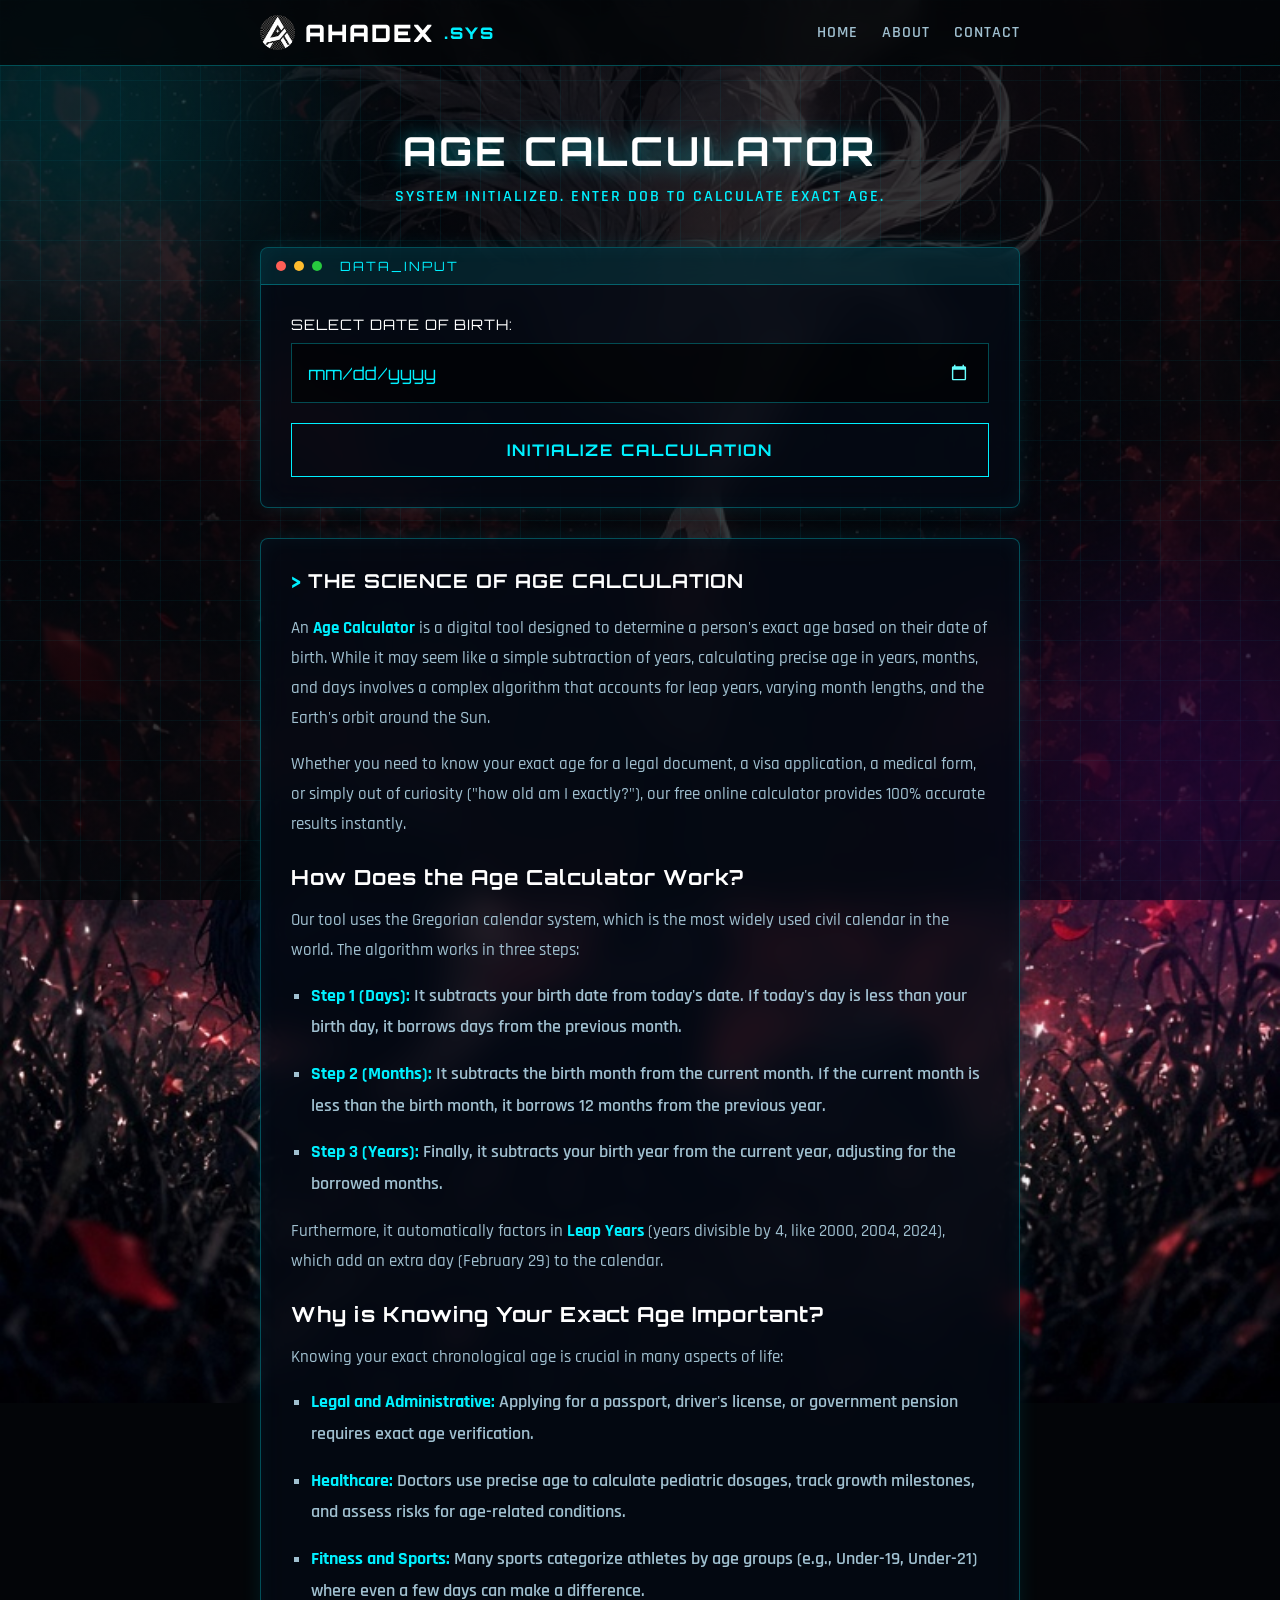
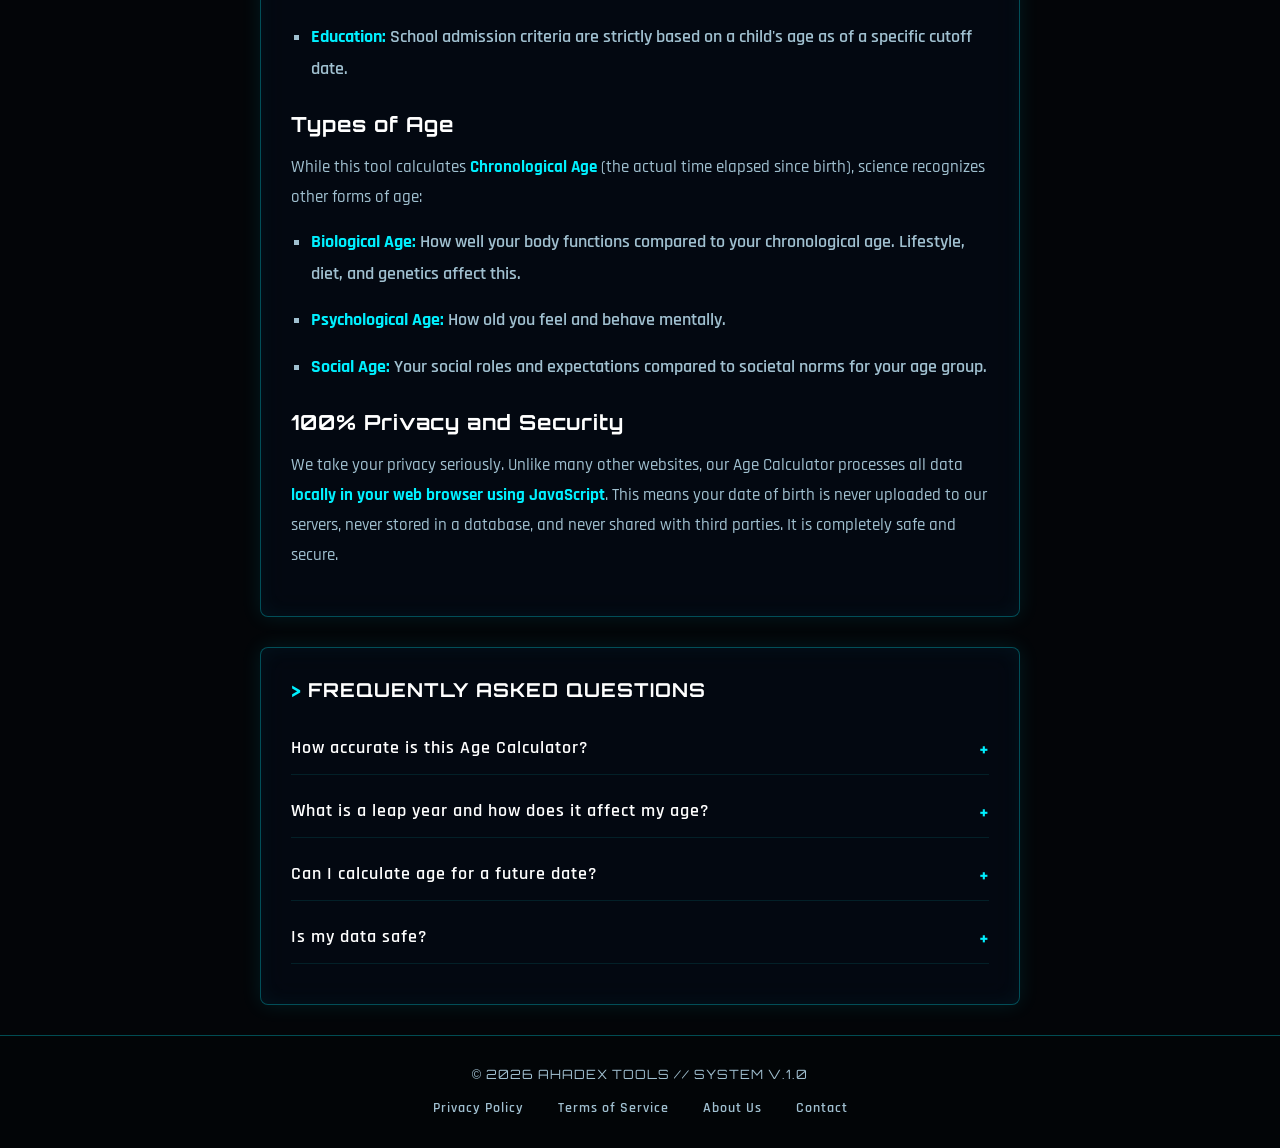
<file: index.html>
<!DOCTYPE html>
<html lang="en">
<head>
    <meta charset="UTF-8">
    <meta name="viewport" content="width=device-width, initial-scale=1.0">
    <title>Free Age Calculator - Calculate Exact Age in Years, Months, Days</title>
    <meta name="description" content="Use our free online Age Calculator to find your exact age in years, months, and days. Learn how age is calculated, leap year rules, and chronological age.">
    <meta name="keywords" content="age calculator, how old am i, date of birth calculator, exact age calculator, chronological age">
    <link rel="canonical" href="https://yourdomain.com/">
    
    <!-- Open Graph for Social Media -->
    <meta property="og:title" content="Free Age Calculator - Find Your Exact Age">
    <meta property="og:description" content="Calculate your exact age in years, months, and days instantly.">
    <meta property="og:type" content="website">
    
    <link rel="stylesheet" href="style.css">
    <link href="https://fonts.googleapis.com/css2?family=Orbitron:wght@400;700;900&family=Rajdhani:wght@400;600;700&display=swap" rel="stylesheet">
    
    <!-- Advanced Schema Markup for Google -->
    <script type="application/ld+json">
    {
      "@context": "https://schema.org",
      "@type": "WebApplication",
      "name": "Age Calculator",
      "url": "https://yourdomain.com/",
      "description": "Calculate your exact age in years, months, and days.",
      "applicationCategory": "UtilityApplication",
      "operatingSystem": "All",
      "author": { "@type": "Organization", "name": "AHADEX TOOLS" },
      "offers": { "@type": "Offer", "price": "0", "priceCurrency": "USD" }
    }
    </script>
    <script type="application/ld+json">
    {
      "@context": "https://schema.org",
      "@type": "FAQPage",
      "mainEntity": [{
        "@type": "Question",
        "name": "How is age calculated?",
        "acceptedAnswer": { "@type": "Answer", "text": "Age is calculated by finding the difference between your date of birth and the current date, factoring in the varying number of days in months and leap years." }
      }, {
        "@type": "Question",
        "name": "Is my data safe?",
        "acceptedAnswer": { "@type": "Answer", "text": "Yes, all calculations happen locally in your browser. We do not store or transmit your personal data." }
      }]
    }
    </script>
</head>
<body>
    <div class="cyber-grid"></div>
    <div class="glow-orb top-left"></div>
    <div class="glow-orb bottom-right"></div>

    <header>
        <div class="container header-content">
            <a href="/" class="logo">
                <img src="hridoyvi.png" alt="AHADEX Logo" class="logo-img" onerror="this.style.display='none'">
                AHADEX<span>.SYS</span>
            </a>
            <nav>
                <a href="/">HOME</a>
                <a href="about.html">ABOUT</a>
                <a href="contact.html">CONTACT</a>
            </nav>
        </div>
    </header>

    <main class="container">
        <section class="hero">
            <h1 class="glitch-text" data-text="AGE CALCULATOR">AGE CALCULATOR</h1>
            <p class="subtitle">SYSTEM INITIALIZED. ENTER DOB TO CALCULATE EXACT AGE.</p>
        </section>

        <!-- Main Tool Card -->
        <section class="holo-card tool-container">
            <div class="card-header">
                <span class="dot red"></span>
                <span class="dot yellow"></span>
                <span class="dot green"></span>
                <span class="card-title">DATA_INPUT</span>
            </div>
            <div class="card-body">
                <label for="dob">SELECT DATE OF BIRTH:</label>
                <input type="date" id="dob" class="cyber-input">
                <button id="calc-btn" class="cyber-btn">INITIALIZE CALCULATION</button>

                <div id="result" class="hidden">
                    <div class="result-header">// ANALYSIS COMPLETE</div>
                    <div class="result-grid">
                        <div class="stat-box">
                            <span id="years" class="stat-number">0</span>
                            <p class="stat-label">YEARS</p>
                        </div>
                        <div class="stat-box">
                            <span id="months" class="stat-number">0</span>
                            <p class="stat-label">MONTHS</p>
                        </div>
                        <div class="stat-box">
                            <span id="days" class="stat-number">0</span>
                            <p class="stat-label">DAYS</p>
                        </div>
                    </div>
                </div>
            </div>
        </section>

        <!-- Extensive SEO Content for AdSense Approval -->
        <section class="holo-card content-section article-content">
            <h2><span class="text-cyan">></span> THE SCIENCE OF AGE CALCULATION</h2>
            <p>An <strong>Age Calculator</strong> is a digital tool designed to determine a person's exact age based on their date of birth. While it may seem like a simple subtraction of years, calculating precise age in years, months, and days involves a complex algorithm that accounts for leap years, varying month lengths, and the Earth's orbit around the Sun.</p>
            
            <p>Whether you need to know your exact age for a legal document, a visa application, a medical form, or simply out of curiosity ("how old am I exactly?"), our free online calculator provides 100% accurate results instantly.</p>

            <h3>How Does the Age Calculator Work?</h3>
            <p>Our tool uses the Gregorian calendar system, which is the most widely used civil calendar in the world. The algorithm works in three steps:</p>
            <ul>
                <li><strong>Step 1 (Days):</strong> It subtracts your birth date from today's date. If today's day is less than your birth day, it borrows days from the previous month.</li>
                <li><strong>Step 2 (Months):</strong> It subtracts the birth month from the current month. If the current month is less than the birth month, it borrows 12 months from the previous year.</li>
                <li><strong>Step 3 (Years):</strong> Finally, it subtracts your birth year from the current year, adjusting for the borrowed months.</li>
            </ul>
            <p>Furthermore, it automatically factors in <strong>Leap Years</strong> (years divisible by 4, like 2000, 2004, 2024), which add an extra day (February 29) to the calendar.</p>

            <h3>Why is Knowing Your Exact Age Important?</h3>
            <p>Knowing your exact chronological age is crucial in many aspects of life:</p>
            <ul>
                <li><strong>Legal and Administrative:</strong> Applying for a passport, driver's license, or government pension requires exact age verification.</li>
                <li><strong>Healthcare:</strong> Doctors use precise age to calculate pediatric dosages, track growth milestones, and assess risks for age-related conditions.</li>
                <li><strong>Fitness and Sports:</strong> Many sports categorize athletes by age groups (e.g., Under-19, Under-21) where even a few days can make a difference.</li>
                <li><strong>Education:</strong> School admission criteria are strictly based on a child's age as of a specific cutoff date.</li>
            </ul>

            <h3>Types of Age</h3>
            <p>While this tool calculates <strong>Chronological Age</strong> (the actual time elapsed since birth), science recognizes other forms of age:</p>
            <ul>
                <li><strong>Biological Age:</strong> How well your body functions compared to your chronological age. Lifestyle, diet, and genetics affect this.</li>
                <li><strong>Psychological Age:</strong> How old you feel and behave mentally.</li>
                <li><strong>Social Age:</strong> Your social roles and expectations compared to societal norms for your age group.</li>
            </ul>

            <h3>100% Privacy and Security</h3>
            <p>We take your privacy seriously. Unlike many other websites, our Age Calculator processes all data <strong>locally in your web browser using JavaScript</strong>. This means your date of birth is never uploaded to our servers, never stored in a database, and never shared with third parties. It is completely safe and secure.</p>
        </section>

        <!-- FAQ Section -->
        <section class="holo-card content-section">
            <h2><span class="text-cyan">></span> FREQUENTLY ASKED QUESTIONS</h2>
            <div class="faq-item">
                <button class="faq-question">How accurate is this Age Calculator? <span>+</span></button>
                <div class="faq-answer"><p>Our calculator is 100% accurate. It uses the official Gregorian calendar system and factors in leap years and the exact number of days in every month.</p></div>
            </div>
            <div class="faq-item">
                <button class="faq-question">What is a leap year and how does it affect my age? <span>+</span></button>
                <div class="faq-answer"><p>A leap year occurs every four years and has 366 days (with February 29). Our algorithm automatically detects if you were born in a leap year or if a leap year has passed during your lifetime, ensuring precise day calculations.</p></div>
            </div>
            <div class="faq-item">
                <button class="faq-question">Can I calculate age for a future date? <span>+</span></button>
                <div class="faq-answer"><p>Currently, the tool calculates age up to the present day. If you input a future date, it will not compute a valid age.</p></div>
            </div>
            <div class="faq-item">
                <button class="faq-question">Is my data safe? <span>+</span></button>
                <div class="faq-answer"><p>Absolutely. All calculations are done client-side in your browser. No data is sent to our servers.</p></div>
            </div>
        </section>
    </main>

    <footer>
        <div class="container">
            <p>© <span id="year"></span> AHADEX TOOLS // SYSTEM V.1.0</p>
            <div class="footer-links">
                <a href="privacy.html">Privacy Policy</a>
                <a href="terms.html">Terms of Service</a>
                <a href="about.html">About Us</a>
                <a href="contact.html">Contact</a>
            </div>
        </div>
    </footer>
    <script src="script.js"></script>
</body>
</html>
</file>
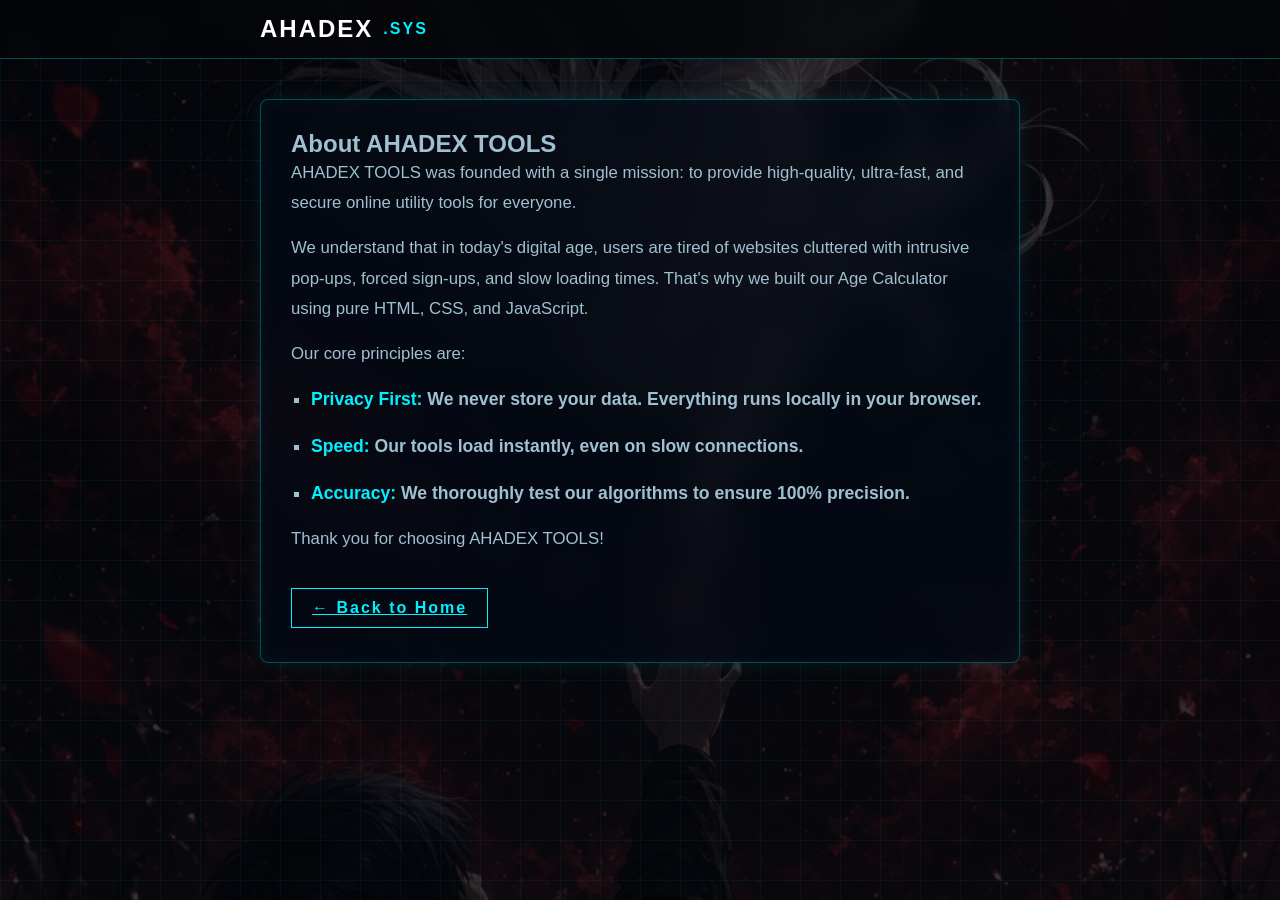
<file: about.html>
<!DOCTYPE html>
<html lang="en">
<head><meta charset="UTF-8"><title>About Us</title><link rel="stylesheet" href="style.css"></head>
<body>
    <div class="cyber-grid"></div>
    <header><div class="container header-content"><a href="/" class="logo">AHADEX<span>.SYS</span></a></div></header>
    <main class="container">
        <section class="holo-card content-section article-content" style="margin-top: 40px;">
            <h1>About AHADEX TOOLS</h1>
            <p>AHADEX TOOLS was founded with a single mission: to provide high-quality, ultra-fast, and secure online utility tools for everyone.</p>
            <p>We understand that in today's digital age, users are tired of websites cluttered with intrusive pop-ups, forced sign-ups, and slow loading times. That's why we built our Age Calculator using pure HTML, CSS, and JavaScript.</p>
            <p>Our core principles are:</p>
            <ul>
                <li><strong>Privacy First:</strong> We never store your data. Everything runs locally in your browser.</li>
                <li><strong>Speed:</strong> Our tools load instantly, even on slow connections.</li>
                <li><strong>Accuracy:</strong> We thoroughly test our algorithms to ensure 100% precision.</li>
            </ul>
            <p>Thank you for choosing AHADEX TOOLS!</p>
            <br>
            <a href="/" class="cyber-btn" style="display:inline-block; width:auto; padding: 10px 20px;">← Back to Home</a>
        </section>
    </main>
</body>
</html>
</file>
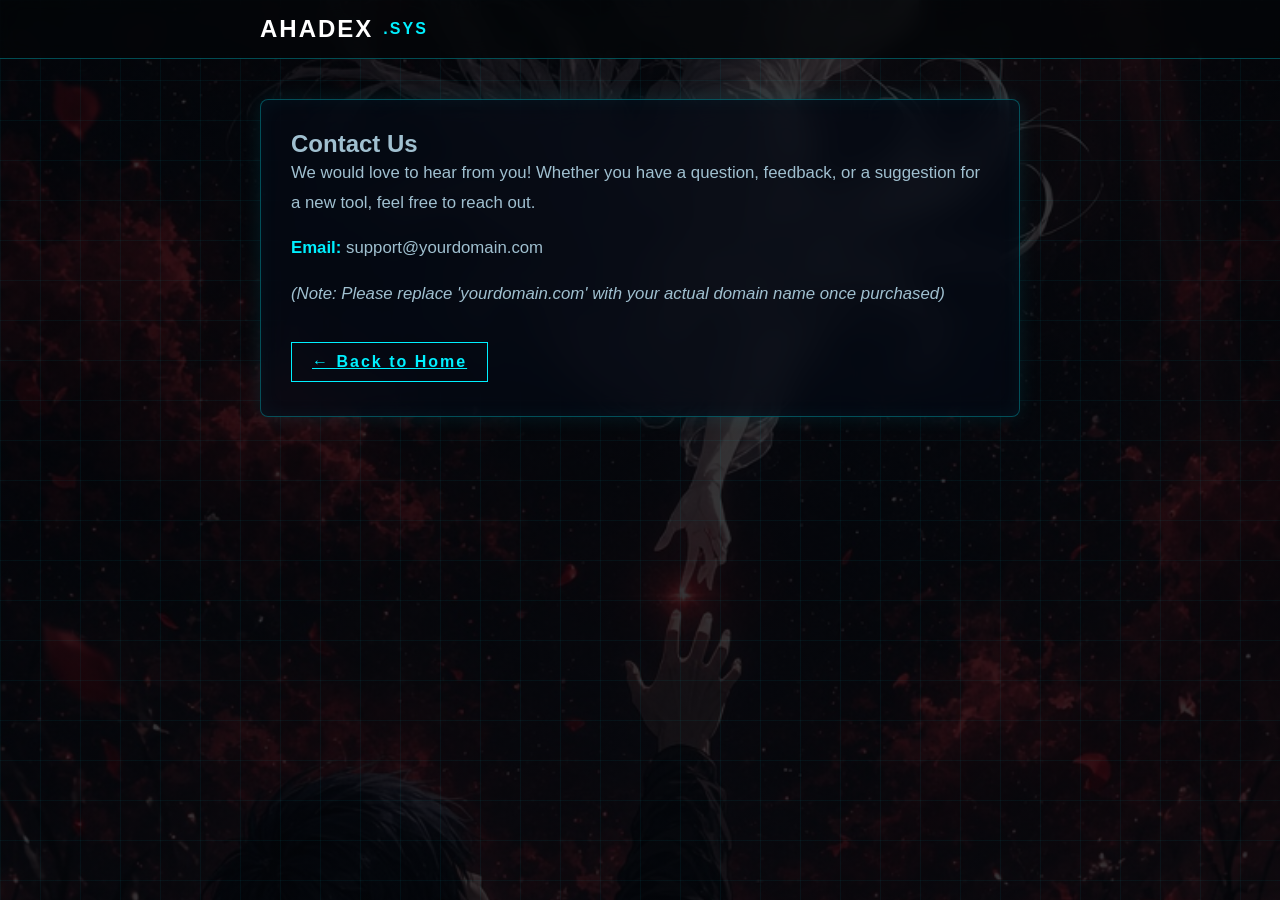
<file: contact.html>
<!DOCTYPE html>
<html lang="en">
<head><meta charset="UTF-8"><title>Contact Us</title><link rel="stylesheet" href="style.css"></head>
<body>
    <div class="cyber-grid"></div>
    <header><div class="container header-content"><a href="/" class="logo">AHADEX<span>.SYS</span></a></div></header>
    <main class="container">
        <section class="holo-card content-section article-content" style="margin-top: 40px;">
            <h1>Contact Us</h1>
            <p>We would love to hear from you! Whether you have a question, feedback, or a suggestion for a new tool, feel free to reach out.</p>
            <p><strong>Email:</strong> support@yourdomain.com</p>
            <p><em>(Note: Please replace 'yourdomain.com' with your actual domain name once purchased)</em></p>
            <br>
            <a href="/" class="cyber-btn" style="display:inline-block; width:auto; padding: 10px 20px;">← Back to Home</a>
        </section>
    </main>
</body>
</html>
</file>
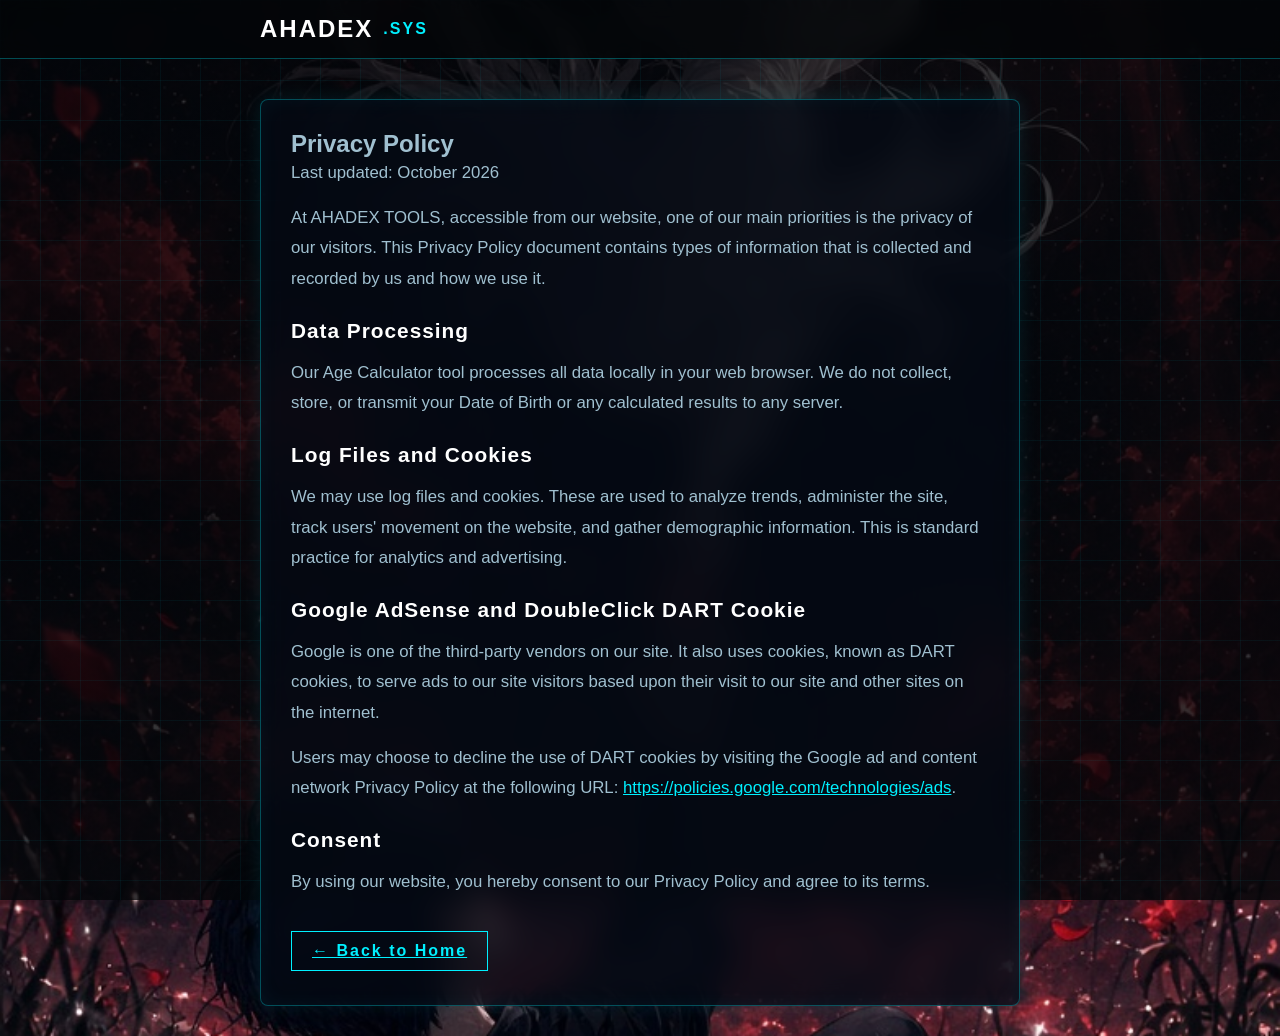
<file: privacy.html>
<!DOCTYPE html>
<html lang="en">
<head>
    <meta charset="UTF-8">
    <meta name="viewport" content="width=device-width, initial-scale=1.0">
    <title>Privacy Policy - AHADEX TOOLS</title>
    <link rel="stylesheet" href="style.css">
</head>
<body>
    <div class="cyber-grid"></div>
    <header><div class="container header-content"><a href="/" class="logo">AHADEX<span>.SYS</span></a></div></header>
    <main class="container">
        <section class="holo-card content-section article-content" style="margin-top: 40px;">
            <h1>Privacy Policy</h1>
            <p>Last updated: October 2026</p>
            <p>At AHADEX TOOLS, accessible from our website, one of our main priorities is the privacy of our visitors. This Privacy Policy document contains types of information that is collected and recorded by us and how we use it.</p>
            
            <h3>Data Processing</h3>
            <p>Our Age Calculator tool processes all data locally in your web browser. We do not collect, store, or transmit your Date of Birth or any calculated results to any server.</p>

            <h3>Log Files and Cookies</h3>
            <p>We may use log files and cookies. These are used to analyze trends, administer the site, track users' movement on the website, and gather demographic information. This is standard practice for analytics and advertising.</p>

            <h3>Google AdSense and DoubleClick DART Cookie</h3>
            <p>Google is one of the third-party vendors on our site. It also uses cookies, known as DART cookies, to serve ads to our site visitors based upon their visit to our site and other sites on the internet.</p>
            <p>Users may choose to decline the use of DART cookies by visiting the Google ad and content network Privacy Policy at the following URL: <a href="https://policies.google.com/technologies/ads" target="_blank" style="color: var(--cyan);">https://policies.google.com/technologies/ads</a>.</p>
            
            <h3>Consent</h3>
            <p>By using our website, you hereby consent to our Privacy Policy and agree to its terms.</p>
            <br>
            <a href="/" class="cyber-btn" style="display:inline-block; width:auto; padding: 10px 20px;">← Back to Home</a>
        </section>
    </main>
</body>
</html>
</file>
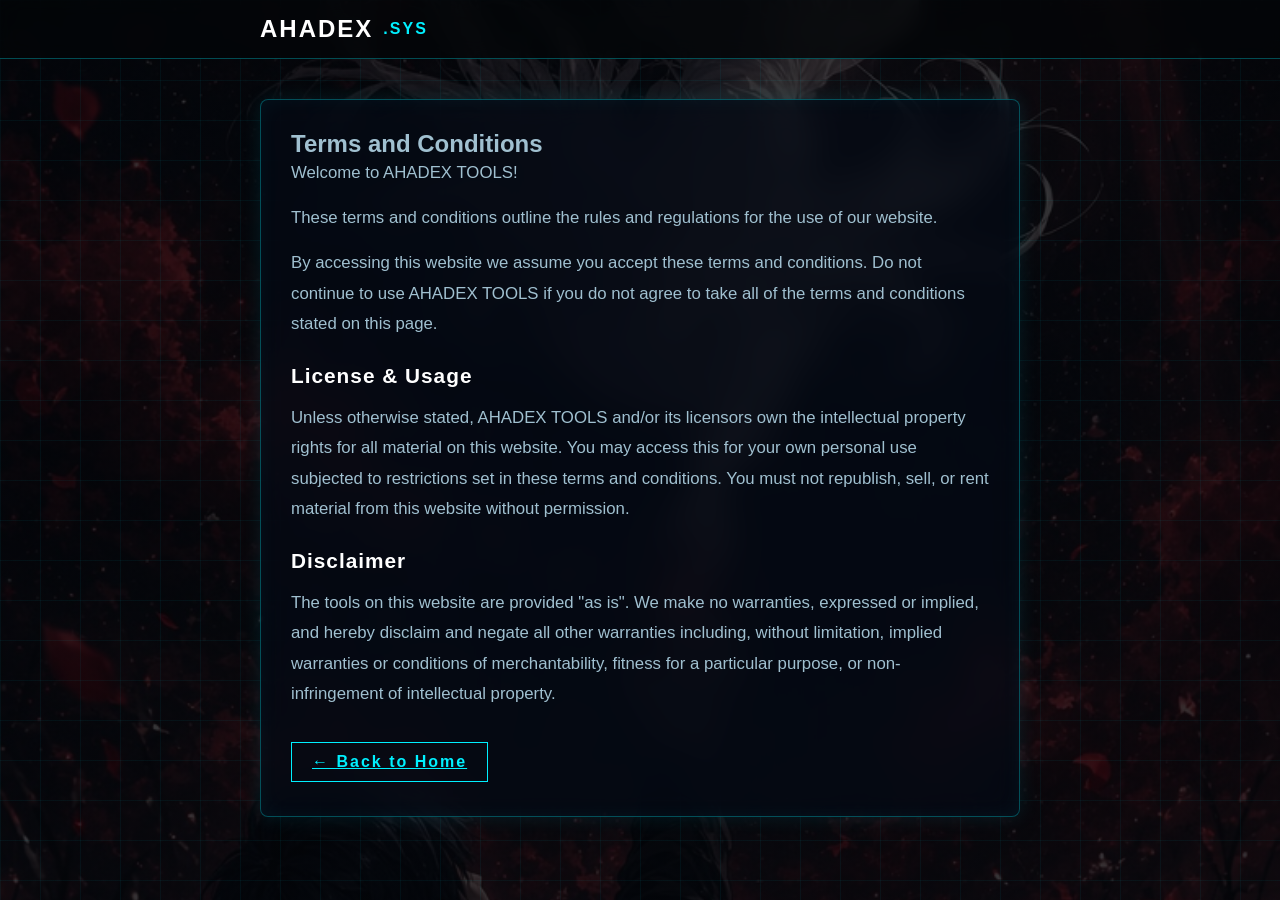
<file: terms.html>
<!DOCTYPE html>
<html lang="en">
<head>
    <meta charset="UTF-8">
    <title>Terms of Service - AHADEX TOOLS</title>
    <link rel="stylesheet" href="style.css">
</head>
<body>
    <div class="cyber-grid"></div>
    <header><div class="container header-content"><a href="/" class="logo">AHADEX<span>.SYS</span></a></div></header>
    <main class="container">
        <section class="holo-card content-section article-content" style="margin-top: 40px;">
            <h1>Terms and Conditions</h1>
            <p>Welcome to AHADEX TOOLS!</p>
            <p>These terms and conditions outline the rules and regulations for the use of our website.</p>
            <p>By accessing this website we assume you accept these terms and conditions. Do not continue to use AHADEX TOOLS if you do not agree to take all of the terms and conditions stated on this page.</p>
            <h3>License & Usage</h3>
            <p>Unless otherwise stated, AHADEX TOOLS and/or its licensors own the intellectual property rights for all material on this website. You may access this for your own personal use subjected to restrictions set in these terms and conditions. You must not republish, sell, or rent material from this website without permission.</p>
            <h3>Disclaimer</h3>
            <p>The tools on this website are provided "as is". We make no warranties, expressed or implied, and hereby disclaim and negate all other warranties including, without limitation, implied warranties or conditions of merchantability, fitness for a particular purpose, or non-infringement of intellectual property.</p>
            <br>
            <a href="/" class="cyber-btn" style="display:inline-block; width:auto; padding: 10px 20px;">← Back to Home</a>
        </section>
    </main>
</body>
</html>
</file>
<file: style.css>
:root {
    --bg: #030508;
    --cyan: #00f0ff;
    --purple: #9d00ff;
    --glass: rgba(5, 10, 20, 0.75); /* গ্লাসটিকে একটু ডার্ক করা হলো যাতে টেক্সট পড়া যায় */
    --border: rgba(0, 240, 255, 0.3);
    --text: #a0c0d0;
}

* { margin: 0; padding: 0; box-sizing: border-box; }

body {
    background-color: var(--bg);
    /* এখানে আপনার ব্যাকগ্রাউন্ড ইমেজ যুক্ত করা হলো */
    background-image: linear-gradient(rgba(3, 5, 8, 0.8), rgba(3, 5, 8, 0.8)), url('ahad5.jpg');
    background-size: cover;
    background-position: center;
    background-attachment: fixed;
    background-repeat: no-repeat;
    color: var(--text);
    font-family: 'Rajdhani', sans-serif;
    min-height: 100vh;
    display: flex;
    flex-direction: column;
    overflow-x: hidden;
}

/* Cyberpunk Grid Background */
.cyber-grid {
    position: fixed; top: 0; left: 0; width: 100%; height: 100%;
    background-image: 
        linear-gradient(rgba(0, 240, 255, 0.05) 1px, transparent 1px),
        linear-gradient(90deg, rgba(0, 240, 255, 0.05) 1px, transparent 1px);
    background-size: 40px 40px;
    z-index: -2;
    perspective: 1000px;
}

/* Glowing Orbs */
.glow-orb { position: fixed; border-radius: 50%; filter: blur(100px); z-index: -1; }
.top-left { top: -10%; left: -10%; width: 400px; height: 400px; background: rgba(0, 240, 255, 0.15); }
.bottom-right { bottom: -10%; right: -10%; width: 400px; height: 400px; background: rgba(157, 0, 255, 0.15); }

.container { max-width: 800px; margin: 0 auto; padding: 0 20px; width: 100%; }

/* Header & Logo */
header { padding: 15px 0; background: rgba(3, 5, 8, 0.8); backdrop-filter: blur(10px); border-bottom: 1px solid var(--border); position: sticky; top: 0; z-index: 100; }
.header-content { display: flex; justify-content: space-between; align-items: center; }
.logo { display: flex; align-items: center; gap: 10px; font-family: 'Orbitron', sans-serif; font-size: 1.5rem; font-weight: 900; color: #fff; text-decoration: none; letter-spacing: 2px; }
.logo-img { height: 35px; width: auto; object-fit: contain; } /* লোগোর সাইজ */
.logo span { color: var(--cyan); font-size: 1rem; }
nav a { color: var(--text); text-decoration: none; margin-left: 20px; font-weight: 600; letter-spacing: 1px; transition: 0.3s; }
nav a:hover { color: var(--cyan); text-shadow: 0 0 10px var(--cyan); }

/* Hero Section */
.hero { text-align: center; margin: 60px 0 40px; }
.hero h1 { font-family: 'Orbitron', sans-serif; font-size: 2.5rem; color: #fff; text-shadow: 0 0 20px rgba(0, 240, 255, 0.5); letter-spacing: 3px; }
.subtitle { font-size: 1rem; color: var(--cyan); letter-spacing: 2px; margin-top: 10px; font-weight: 600; }

/* Holographic Card */
.holo-card {
    background: var(--glass);
    backdrop-filter: blur(15px);
    border: 1px solid var(--border);
    border-radius: 8px;
    margin-bottom: 30px;
    box-shadow: 0 0 20px rgba(0, 240, 255, 0.1), inset 0 0 20px rgba(0, 240, 255, 0.05);
    position: relative;
    overflow: hidden;
}

.card-header { background: rgba(0, 240, 255, 0.1); padding: 10px 15px; display: flex; align-items: center; border-bottom: 1px solid var(--border); }
.dot { width: 10px; height: 10px; border-radius: 50%; margin-right: 8px; }
.red { background: #ff5f56; } .yellow { background: #ffbd2e; } .green { background: #27c93f; }
.card-title { font-size: 0.8rem; font-family: 'Orbitron', sans-serif; margin-left: 10px; color: var(--cyan); letter-spacing: 2px; }

.card-body { padding: 30px; }

/* Inputs and Buttons */
label { display: block; font-family: 'Orbitron', sans-serif; font-size: 0.9rem; margin-bottom: 10px; color: #fff; letter-spacing: 1px; }
.cyber-input {
    width: 100%; padding: 15px; background: rgba(0, 0, 0, 0.6); border: 1px solid var(--border); color: var(--cyan); font-family: 'Orbitron', sans-serif; font-size: 1.1rem; margin-bottom: 20px; outline: none; transition: 0.3s;
}
.cyber-input:focus { border-color: var(--cyan); box-shadow: 0 0 15px rgba(0, 240, 255, 0.3); }

.cyber-btn {
    width: 100%; padding: 16px; background: transparent; color: var(--cyan); border: 1px solid var(--cyan); font-family: 'Orbitron', sans-serif; font-size: 1rem; font-weight: 700; letter-spacing: 2px; cursor: pointer; transition: 0.3s; position: relative; overflow: hidden;
}
.cyber-btn:hover { background: rgba(0, 240, 255, 0.1); box-shadow: 0 0 20px rgba(0, 240, 255, 0.4); text-shadow: 0 0 5px var(--cyan); }

/* Results HUD */
#result { margin-top: 30px; padding-top: 20px; border-top: 1px dashed var(--border); }
.result-header { font-family: 'Orbitron', sans-serif; color: var(--cyan); margin-bottom: 20px; font-size: 0.9rem; letter-spacing: 2px; }
.result-grid { display: flex; justify-content: space-between; gap: 10px; }
.stat-box { flex: 1; text-align: center; background: rgba(0, 240, 255, 0.05); border: 1px solid rgba(0, 240, 255, 0.2); padding: 15px 5px; border-radius: 4px; }
.stat-number { font-family: 'Orbitron', sans-serif; font-size: 2rem; font-weight: 900; color: #fff; text-shadow: 0 0 15px var(--cyan); display: block; }
.stat-label { font-size: 0.8rem; color: var(--cyan); letter-spacing: 1px; margin-top: 5px; font-weight: 600; }

/* Content Sections */
.content-section { padding: 30px; }
.content-section h2 { font-family: 'Orbitron', sans-serif; font-size: 1.2rem; color: #fff; margin-bottom: 20px; letter-spacing: 1px; }
.text-cyan { color: var(--cyan); }
.content-section ul { list-style: none; }
.content-section li { margin-bottom: 15px; font-size: 1.1rem; color: var(--text); font-weight: 600; }

/* FAQ */
.faq-item { border-bottom: 1px solid rgba(0, 240, 255, 0.1); margin-bottom: 10px; }
.faq-question { width: 100%; text-align: left; background: none; border: none; color: #fff; font-size: 1.1rem; font-weight: 600; padding: 15px 0; cursor: pointer; display: flex; justify-content: space-between; font-family: 'Rajdhani', sans-serif; letter-spacing: 1px; }
.faq-question span { color: var(--cyan); font-family: 'Orbitron', sans-serif; }
.faq-answer { display: none; padding-bottom: 15px; color: var(--text); font-size: 1rem; line-height: 1.6; }

/* Footer */
footer { margin-top: auto; padding: 30px 0; text-align: center; border-top: 1px solid var(--border); background: rgba(3, 5, 8, 0.8); }
footer p { font-family: 'Orbitron', sans-serif; font-size: 0.8rem; letter-spacing: 1px; color: var(--text); }
.footer-links { margin-top: 15px; }
.footer-links a { color: var(--text); text-decoration: none; margin: 0 15px; font-weight: 600; letter-spacing: 1px; font-size: 0.9rem; }
.footer-links a:hover { color: var(--cyan); text-shadow: 0 0 10px var(--cyan); }

.hidden { display: none; }

@media (max-width: 600px) {
    .hero h1 { font-size: 1.8rem; }
    .result-grid { flex-direction: column; }
    .stat-box { display: flex; justify-content: space-between; align-items: center; padding: 15px; }
    .stat-number { font-size: 1.8rem; margin-bottom: 0; }
}

/* Date Input Professional Fix for Mobile */
input[type="date"] {
    cursor: pointer;
    position: relative;
    z-index: 20; /* যাতে অন্য কোনো লেয়ার এর ওপর চলে না আসে */
}

/* ক্যালেন্ডার আইকনকে সায়ান এবং দৃশ্যমান করা */
input[type="date"]::-webkit-calendar-picker-indicator {
    filter: invert(80%) sepia(100%) saturate(5000%) hue-rotate(150deg);
    cursor: pointer;
    opacity: 1;
    padding: 5px;
}

/* Article Content Styling for AdSense */
.article-content h3 {
    color: #fff;
    font-family: 'Orbitron', sans-serif;
    font-size: 1.3rem;
    margin: 25px 0 15px;
    letter-spacing: 1px;
}
.article-content p, .article-content ul {
    color: var(--text);
    font-size: 1.05rem;
    line-height: 1.8;
    margin-bottom: 15px;
    font-weight: 500;
}
.article-content ul {
    list-style-type: square;
    margin-left: 20px;
}
.article-content strong {
    color: var(--cyan);
}
</file>
